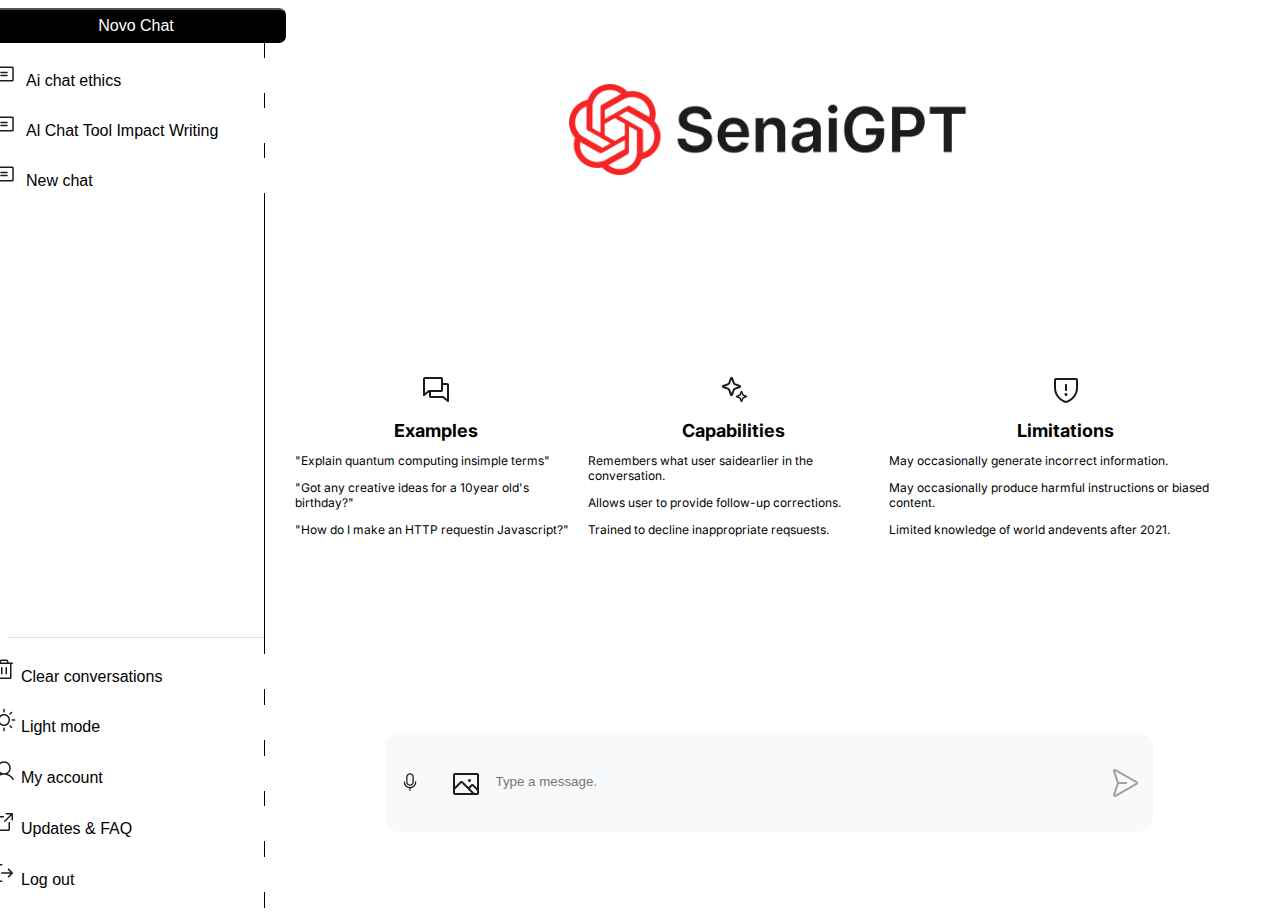
<file: Tela inicial fnal/Index.html>
<!DOCTYPE html>
<html lang="pt-br">

<head>
    <meta charset="UTF-8">
    <meta name="viewport" content="width=device-width, initial-scale=1.0">
    <link rel="stylesheet" href="Index.css">
    <title>Chat-Senail GPT</title>
</head>

<body>

    <div class="container">
        <header class="painel-lateral">

            <div class="painel-lateral-topo">
                <button class="btn">Novo Chat</button>
               
                <button class="chat-help"> <img src="ChatText.png" alt="">Ai chat ethics</button>
             
                <button class="chat-help"> <img src="ChatText.png" alt="">Al Chat Tool Impact Writing</button>
                <button class="chat-help"> <img src="ChatText.png" alt="">New chat</button>
            </div>
            <div class="painel-lateral-bot">
                <button class="chat-help"> <img src="Trash.png" alt="">Clear conversations</button>
                <button class="chat-help"> <img src="Sun.png" alt="">Light mode</button>
                <button class="chat-help"> <img src="User.png" alt="">My account</button>
                <button class="chat-help"> <img src="ArrowSquareOut.png" alt="">Updates & FAQ</button>
                <button class="chat-help"> <img src="SignOut.png" alt="">Log out</button>
            </div>
        </header>

        <main class="painel-central">
            <div>
               <img src="Chat.png" alt="logo" class="logo">
            </div>
            <div class="tutorial">
                <div class="txt1">
                   <p align="center"><img src="Icone 1.png" alt="exemplos"></p>
                    <h1>Examples</h1>
                    <p>"Explain quantum computing insimple terms"</p>
                    <p>"Got any creative ideas for a 10year old's birthday?"</p>
                    <p>"How do I make an HTTP requestin Javascript?"</p>
                </div>

                <div class="txt1">
                    <p align="center"><img src="icone 2.png" alt="capacidades"></p>
                    <h1>Capabilities</h1>
                    <p>Remembers what user saidearlier in the conversation.</p> 
                    <p>Allows user to provide follow-up corrections.</p>
                    <p>Trained to decline inappropriate reqsuests.</p>
                </div>

                <div class="txt1">
                   <p align="center"><img src="icone 3.png" alt="limitaçoes"></p>
                    <h1>Limitations</h1>
                    <p>May occasionally generate incorrect information.</p>
                    <p>May occasionally produce harmful instructions or biased content.</p>
                    <p>Limited knowledge of world andevents after 2021.</p>
                </div>

            </div>
            <div class="pesquisa">
                <!-- <p align="center"><img src="Image (32).png" alt="adicione imagem"><img src="Image (32).png" alt="adicione imagem"><img src="Image (32).png" alt="adicione imagem"></p>  -->
                <img src="Microphone.png" alt="">
                <img src="Image (1).png" alt="">
                <input placeholder="Type a message." type="message" class="search">
                <!-- <input type="text" name="Type message" id="" class="search"> -->
                <img src="PaperPlaneRight.png   " alt="">
            </div>
        </main>
    </div>
</body>


</html>
</file>
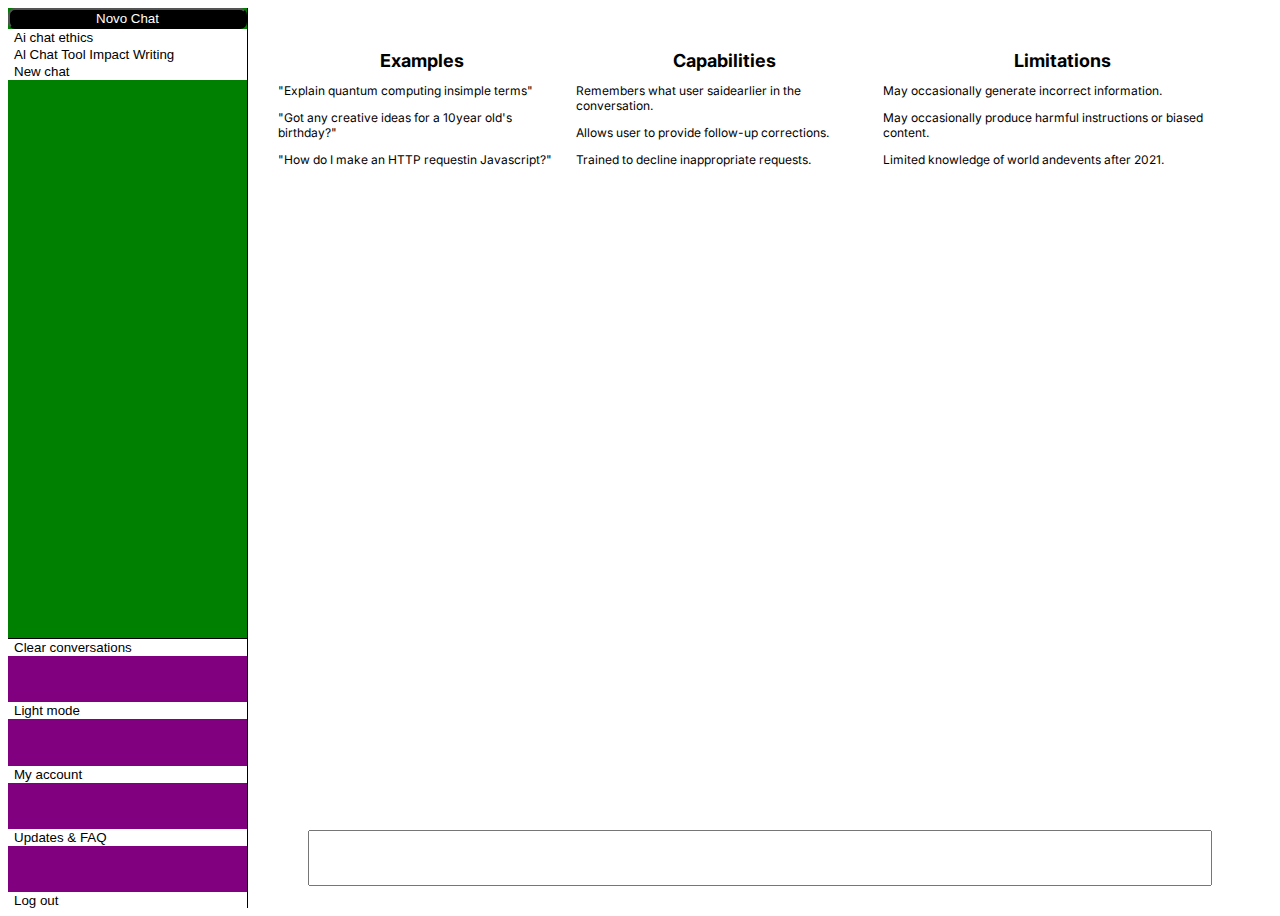
<file: Tela inicial/Index.html>
<!DOCTYPE html>
<html lang="pt-br">

<head>
    <meta charset="UTF-8">
    <meta name="viewport" content="width=device-width, initial-scale=1.0">
    <link rel="stylesheet" href="Index.css">
    <title>Chat-Senail GPT</title>
</head>

<body>

    <div class="container">
        <header class="painel-lateral">

            <div class="painel-lateral-topo">
                <button class="btn">Novo Chat</button>
                <button class="chat-help">Ai chat ethics</button>
                <button class="chat-help">Al Chat Tool Impact Writing</button>
                <button class="chat-help">New chat</button>
            </div>
            <div class="painel-lateral-bot">
                <button class="chat-help">Clear conversations</button>
                <button class="chat-help">Light mode</button>
                <button class="chat-help">My account</button>
                <button class="chat-help">Updates & FAQ</button>
                <button class="chat-help">Log out</button>
            </div>
        </header>

        <main class="painel-central">
            <div class="tutorial">
                <div class="txt1">
                    <h1>Examples</h1>
                    <p>"Explain quantum computing insimple terms"</p>
                    <p>"Got any creative ideas for a 10year old's birthday?"</p>
                    <p>"How do I make an HTTP requestin Javascript?"</p>
                </div>

                <div class="txt1">
                    <h1>Capabilities</h1>
                    <p>Remembers what user saidearlier in the conversation.</p>
                    <p>Allows user to provide follow-up corrections.</p>
                    <p>Trained to decline inappropriate requests.</p>
                </div>

                <div class="txt1">
                    <h1>Limitations</h1>
                    <p>May occasionally generate incorrect information.</p>
                    <p>May occasionally produce harmful instructions or biased content.</p>
                    <p>Limited knowledge of world andevents after 2021.</p>
                </div>
              
            </div>
            <div class="pesquisa">
                <input type="text" name="Type message" id="" class="search">
            </div>
        </main>
    </div>
</body>


</html>
</file>
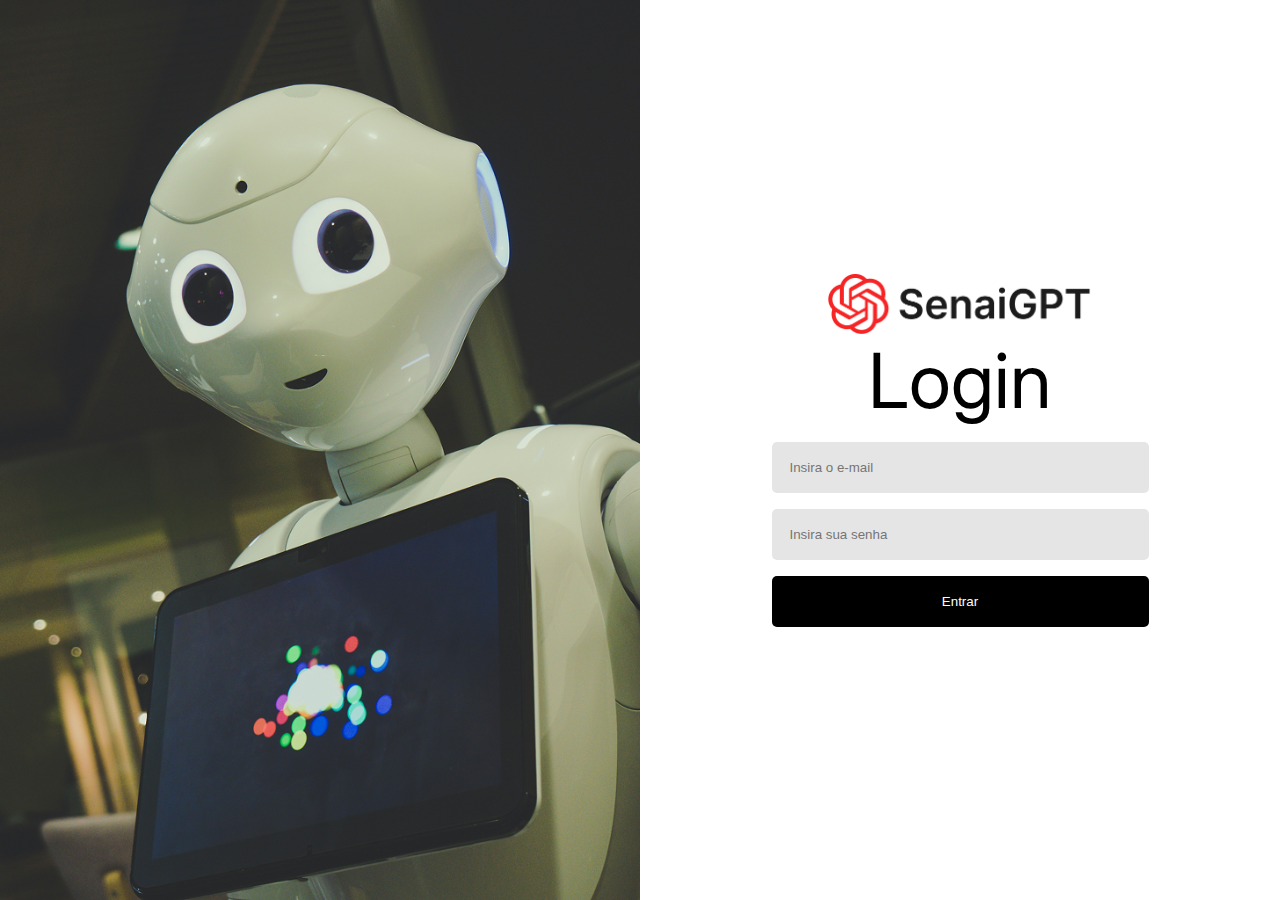
<file: Login/Senai GPT.HTML>
<!DOCTYPE html>
<html lang="pt-br">

<head>
    <meta charset="UTF-8">
    <meta name="viewport" content="width=device-width, initial-scale=1.0">
    <link rel="stylesheet" href="Login.css">
   <link rel="stylesheet" href="../Assets/Imgs/styles/global.css">
    <title>Login Senai GPT</title>
</head>

<body>

    <header>

    <main class="page-container">
        <div class="robo-image">
        </div>
        <div class="logincontainer">

            <img class="logo" src="../Assets/Imgs/Chat.png" alt="Senai GPT logo">

            <h1 style="font-size: 76px;" id="titulo" class="titulo">
                Login
            </h1>

            <input class="inpt" type="email" placeholder="Insira o e-mail">
            <input class="inpt" type="password" placeholder="Insira sua senha">

            <button class="btn">Entrar</button>
        </div>

    </main>

    <footer></footer>

</body>

</html>
</file>
<file: Tela inicial fnal/Index.css>
@import url("https://fonts.googleapis.com/css2?family=Inter:ital,opsz,wght@0,14..32,100..900;1,14..32,100..900&display=swap");


body {
  font-family: Inter;
}


.btn {
  color: white;
  background-color: black;
  border-radius: 7px;
  width: 300px;
  height: 35px ;  
  font-size: 16px;
  
}

.container {
  display: flex;
  
}

.painel-lateral {
  display: flex;
  flex-direction: column;
  align-content: center;
  height: 100vh;
  width: 20vw;
  /* background-color: red; */
  border-right: 1px solid black;
  justify-content: space-between;
  
}

.painel-lateral img{
  margin-right: 5px;
}

.painel-central {
  display: flex;
  flex-direction: column;
  justify-content: space-around;
  height: 100vh;
  width: 80vw;
  align-content: center;
  align-items: center;
  /* background-color: blue; */
}

.painel-lateral-topo {
  width: 100%;
  height: 70%;
 /* background-color: green;*/
  display: flex;
  flex-direction: column;
  align-items: center;
  gap: 15px;


}

.painel-lateral-bot {
  border-top: 1px solid rgba(0, 0, 0, 0.116);
  width: 100%;
  height: 30%;
  display: flex;
  flex-direction: column;
  align-items: center;
  justify-content: space-evenly;
  /*background-color: purple;*/
 
}

.painel-lateral-topo img{

  margin-right: 10px;
}

 .pesquisa {
  display: flex;
  flex-direction: row;
  align-items: center;
  width: 60vw;
  height: 100px;
  border: none;
  background-color: #F7f9fb;
  border-radius: 15px;
 
  /*border: 5px solid black;
  border-radius: 25px;*/
  /* background-color: blueviolet; */
} 

.pesquisa img{
  display: flex;
  justify-content: center;
  flex-direction: row;

  padding-left: 15px;
  padding-right: 15px;
}



.search {
  width: 50vw;
  height: 50px;
  border: none;
  border-radius: 15px;
  background-color: #F7f9fb;
  text-decoration: none;

}

.chat-help {
  background-color: white;
  border: none;
  text-decoration: none;
  text-align: left;
  width: 300px;
  height: 35px ;
  font-size: 16px;
  align-items: center;

}

.tutorial {
  display: flex;
  flex-direction: row;
  align-items: center;
  justify-content: center;
  gap: 10px;
  padding: 30px;
  /* background-color: gold; */
}

.tutorial h1 {
  font-size: 18px;
  text-align: center;
  margin-bottom: 10px;
}

.tutorial p {
  font-size: 12px;
}

.logo {

  width: 400px;
}


/* .icone1{
  width: 20px;
  height: 20px;
  text-align: center;
  display: flex;
  background-image: url(Icone\ 1.png);
} */
</file>
<file: Tela inicial/Index.css>
@import url("https://fonts.googleapis.com/css2?family=Inter:ital,opsz,wght@0,14..32,100..900;1,14..32,100..900&display=swap");


body{
    font-family: Inter;
}


.btn {
  color: white;
  background-color: black;
  border-radius: 7px;
}

.container {
  display: flex;
}

.painel-lateral {
  height: 100vh;
  width: 20vw;
  /* background-color: red; */
  border-right: 1px solid black;
  justify-content: space-between;
}

.painel-central {
  display: flex;
  flex-direction: column;
  justify-content: space-between;
  height: 100vh;
  width: 80vw;
  /* background-color: blue; */
}

.painel-lateral-topo {
  width: 100%;
  height: 70%;
  background-color: green;
  display: flex;
  flex-direction: column;
  
}

.painel-lateral-bot {
  border-top: 1px solid black;
  width: 100%;
  height: 30%;
  display: flex;
  flex-direction: column;
  justify-content: space-between;

  background-color: purple;
}

.pesquisa {
  display: flex;
  flex-direction: column;
  align-items: center;
  justify-content: center;
  width: 80vw;
  height: 100px;
/* background-color: blueviolet; */
}

.search{
    width: 70vw;
    height: 50px;
}

.chat-help {
  background-color: white;
  border: none;
  text-decoration: none;
  text-align: left;
}

.tutorial {
  display: flex;
  flex-direction: row;
  align-items: center;
  justify-content: center;
  gap: 10px;
  padding: 30px;
  /* background-color: gold; */
}

.tutorial h1 {
  font-size: 18px;
  text-align: center;
  margin-bottom: 10px;
}

.tutorial p {
  font-size: 12px;
}
</file>
<file: Login/Login.css>
@import url("https://fonts.googleapis.com/css2?family=Inter:ital,opsz,wght@0,14..32,100..900;1,14..32,100..900&display=swap");

/* .titulo{
    font-size: 76px;
    font-family: Arial, Helvetica, sans-serif;   
}
#titulo{
    font-size: 76px;
} */
* {
  padding: 0px;
  margin: 0px;
  box-sizing: border-box;
}
.page-container{
  display: flex;
}

h1 {
  font-size: 76px;
  font-family: "Inter";
  font-weight: normal;
  margin-bottom: 16px;
}

.inpt {
  padding: 18px;
  border: none;
  background-color: #e5e5e5;
  border-radius: 5px;
  width: 377px;
  margin-bottom: 16px;
}

.btn {
  background-color: rgb(0, 0, 0);
  border-radius: 5px;
  padding: 18px;
  width: 377px;
  /* height: 56px; */
  color: white;
  border: none;
}

.logincontainer {
  display: flex;
  flex-direction: column;
  align-items: center;
  justify-content: center;
  height: 100vh;
  width: 50vw;
  /* width: 377px; */

}

.logo {
  height: 60px;
}

.robo-image {
  background-image: url(../Assets/Imgs/Sidebar.png);
  background-size: cover;
  width: 50vw;
  height: 100vh;
}
</file>
<file: Assets/Imgs/styles/global.css>
@import url("https://fonts.googleapis.com/css2?family=Inter:ital,opsz,wght@0,14..32,100..900;1,14..32,100..900&display=swap");

* {
  padding: 0px;
  margin: 0px;
  box-sizing: border-box;
}

.inpt {
    padding: 18px;
    border: none;
    background-color: #e5e5e5;
    border-radius: 5px;
    width: 377px;
    margin-bottom: 16px;
  }
  
  .btn {
    background-color: rgb(0, 0, 0);
    border-radius: 5px;
    padding: 18px;
    width: 377px;
    /* height: 56px; */
    color: white;
    border: none;
  }
</file>
